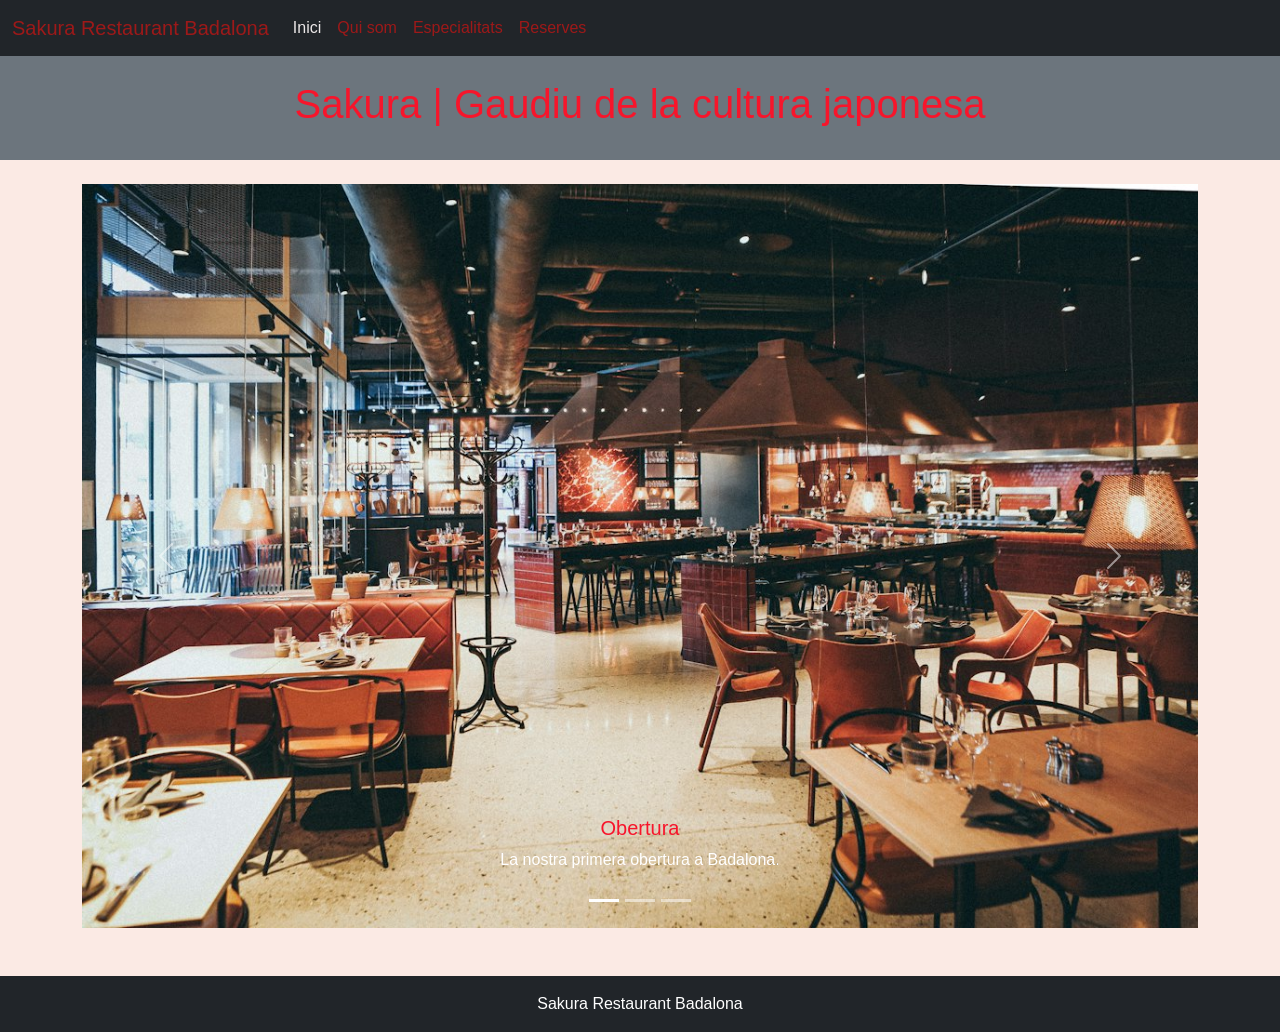
<file: index.html>
<!DOCTYPE html>
<html lang="ca">
<head>
    <meta charset="UTF-8">
    <meta name="viewport" content="width=device-width, initial-scale=1.0">
    <title>Restaurant Sakura Badalona</title>
    <link href="https://cdn.jsdelivr.net/npm/bootstrap@5.3.0/dist/css/bootstrap.min.css" rel="stylesheet">
        <script src="https://cdn.jsdelivr.net/npm/bootstrap@5.3.0/dist/js/bootstrap.bundle.min.js"></script>
    <link rel="stylesheet" href="css/main.css">
</head>
<body>
<nav class="navbar navbar-expand-lg bg-dark" data-bs-theme="dark">
  <div class="container-fluid">
    <a class="navbar-brand" href="#">Sakura Restaurant Badalona</a>
    <button class="navbar-toggler" type="button" data-bs-toggle="collapse" data-bs-target="#navbarNav" aria-controls="navbarNav" aria-expanded="false" aria-label="Toggle navigation">
      <span class="navbar-toggler-icon"></span>
    </button>
    <div class="collapse navbar-collapse" id="navbarNav">
      <ul class="navbar-nav">
        <li class="nav-item">
          <a class="nav-link active" aria-current="page" href="../index.html">Inici</a>
        </li>
        <li class="nav-item">
          <a class="nav-link" href="/html/quisom.html">Qui som</a>
        </li>
        <li class="nav-item">
          <a class="nav-link" href="/html/especialitats.html">Especialitats</a>
        </li>
        <li class="nav-item">
        <a class="nav-link"  href="/html/reserves.html">Reserves</a>
        </li>
      </ul>
    </div>
  </div>
</nav>
    <header class="bg-secondary text-white text-center py-4">
        <div class="container">
            <h1>Sakura | Gaudiu de la cultura japonesa</h1>
        </div>
    </header>
    <section class="container my-4">
<div id="carouselExampleCaptions" class="carousel slide">
  <div class="carousel-indicators">
    <button type="button" data-bs-target="#carouselExampleCaptions" data-bs-slide-to="0" class="active" aria-current="true" aria-label="Slide 1"></button>
    <button type="button" data-bs-target="#carouselExampleCaptions" data-bs-slide-to="1" aria-label="Slide 2"></button>
    <button type="button" data-bs-target="#carouselExampleCaptions" data-bs-slide-to="2" aria-label="Slide 3"></button>
  </div>
  <div class="carousel-inner">
    <div class="carousel-item active">
      <img src="img/Restaurant_1.jpg" class="d-block w-100" alt="...">
      <div class="carousel-caption d-none d-md-block">
        <h5>Obertura</h5>
        <p>La nostra primera obertura a Badalona.</p>
      </div>
    </div>
    <div class="carousel-item">
      <img src="img/cocinero_haciendo_sushi.jpg" class="d-block w-100" alt="...">
      <div class="carousel-caption d-none d-md-block">
        <h5>Cuiners</h5>
        <p>Tots els nostres cuiners son vinguts de Asia.</p>
      </div>
    </div>
  <button class="carousel-control-prev" type="button" data-bs-target="#carouselExampleCaptions" data-bs-slide="prev">
    <span class="carousel-control-prev-icon" aria-hidden="true"></span>
    <span class="visually-hidden">Previous</span>
  </button>
  <button class="carousel-control-next" type="button" data-bs-target="#carouselExampleCaptions" data-bs-slide="next">
    <span class="carousel-control-next-icon" aria-hidden="true"></span>
    <span class="visually-hidden">Next</span>
  </button>
</div>
    </section>
    </article>
    </body>
    <footer class="bg-dark text-white text-center py-3 mt-5">
        <p class="mb-0">Sakura Restaurant Badalona</p>
    </footer>
</body>
</html>
</file>
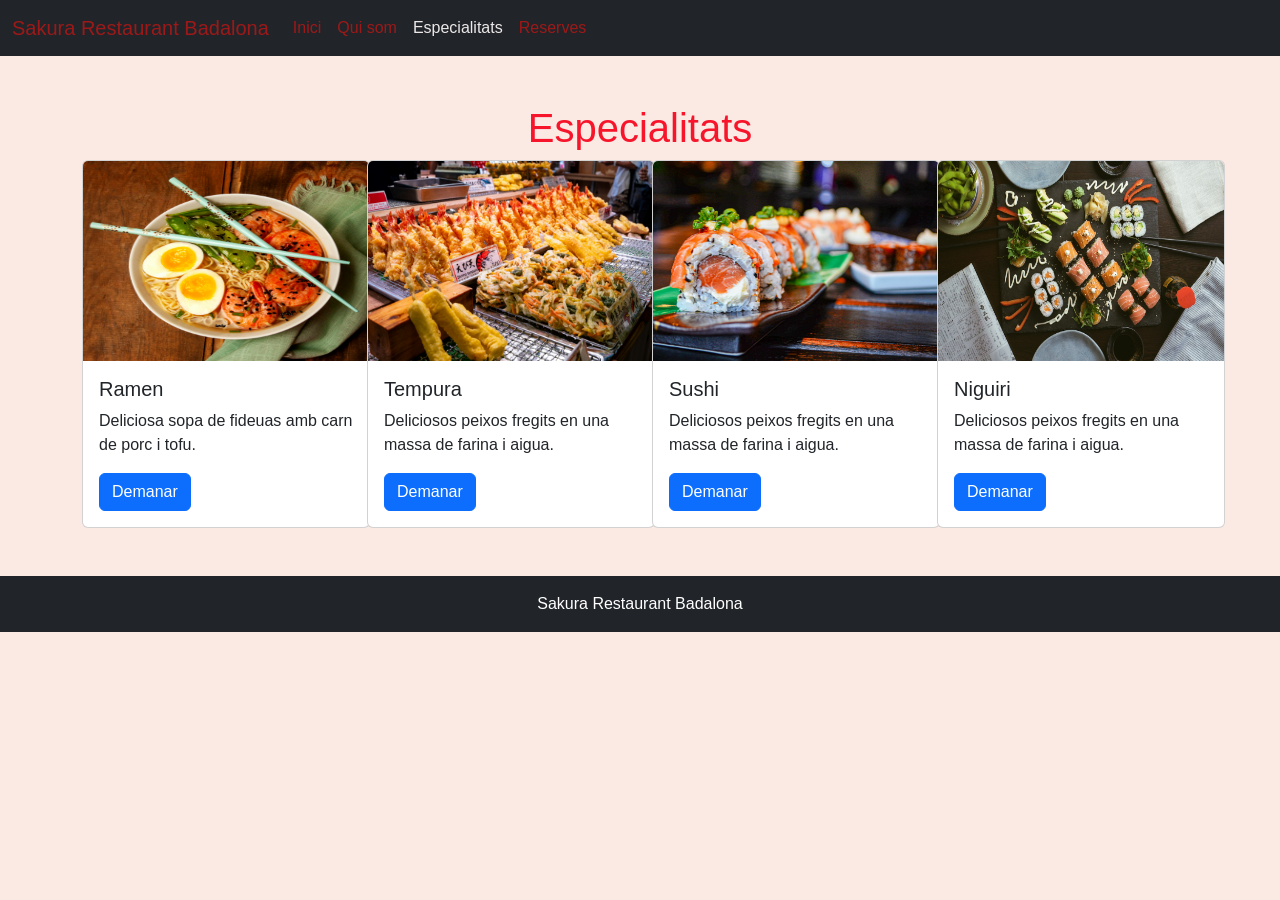
<file: html/especialitats.html>
<!DOCTYPE html>
<html lang="ca">
<head>
    <meta charset="UTF-8">
    <meta name="viewport" content="width=device-width, initial-scale=1.0">
    <title>Restaurant Sakura Badalona</title>
    <link href="https://cdn.jsdelivr.net/npm/bootstrap@5.3.0/dist/css/bootstrap.min.css" rel="stylesheet">
        <script src="https://cdn.jsdelivr.net/npm/bootstrap@5.3.0/dist/js/bootstrap.bundle.min.js"></script>
    <link rel="stylesheet" href="../css/main.css">
</head>
<body>
<nav class="navbar navbar-expand-lg bg-dark" data-bs-theme="dark">
  <div class="container-fluid">
    <a class="navbar-brand" href="#">Sakura Restaurant Badalona</a>
    <button class="navbar-toggler" type="button" data-bs-toggle="collapse" data-bs-target="#navbarNav" aria-controls="navbarNav" aria-expanded="false" aria-label="Toggle navigation">
      <span class="navbar-toggler-icon"></span>
    </button>
    <div class="collapse navbar-collapse" id="navbarNav">
      <ul class="navbar-nav">
        <li class="nav-item">
          <a class="nav-link" href="/index.html">Inici</a>
        </li>
        <li class="nav-item">
          <a class="nav-link" href="quisom.html">Qui som</a>
        </li>
        <li class="nav-item">
          <a class="nav-link active" aria-current="page" href="especialitats.html">Especialitats</a>
        </li>
        <li class="nav-item">
        <a class="nav-link" href="reserves.html">Reserves</a>
        </li>
      </ul>
    </div>
  </div>
</nav>
<main class="container my-5">
    <h1 class="text-center">Especialitats</h1>
 <article class="row g-4">
    <section class="col-12 col-md-6 col-lg-3">
<div class="card" style="width: 18rem;">
  <img src="/img/ramen.jpg" class="card-img-top" alt="..." width="100" height="200">
  <div class="card-body">
    <h5 class="card-title">Ramen</h5>
    <p class="card-text">Deliciosa sopa de fideuas amb carn de porc i tofu.</p>
    <a href="#" class="btn btn-primary">Demanar</a>
  </div>
</div>
</section>
    <section class="col-12 col-md-6 col-lg-3">
<div class="card" style="width: 18rem;">
  <img src="/img/tempura.jpg" class="card-img-top" alt="..." width="100" height="200">
  <div class="card-body">
    <h5 class="card-title">Tempura</h5>
    <p class="card-text">Deliciosos peixos fregits en una massa de farina i aigua.</p>
    <a href="#" class="btn btn-primary">Demanar</a>
  </div>
</div>
</section>
    <section class="col-12 col-md-6 col-lg-3">
<div class="card" style="width: 18rem;">
  <img src="/img/sushi.jpg" class="card-img-top" alt="..." width="100" height="200">
  <div class="card-body">
    <h5 class="card-title">Sushi</h5>
    <p class="card-text">Deliciosos peixos fregits en una massa de farina i aigua.</p>
    <a href="#" class="btn btn-primary">Demanar</a>
  </div>
</div>
</section>
    <section class="col-12 col-md-6 col-lg-3">
<div class="card" style="width: 18rem;">
<img src="/img/niguiris.jpg" class="card-img-top" alt="..." width="100" height="200">
<div class="card-body">
    <h5 class="card-title">Niguiri</h5>
    <p class="card-text">Deliciosos peixos fregits en una massa de farina i aigua.</p>
    <a href="#" class="btn btn-primary">Demanar</a>
</div>
</div>
</section>
</article>
</main>
    <footer class="bg-dark text-white text-center py-3 mt-5">
        <p class="mb-0">Sakura Restaurant Badalona</p>
    </footer>
</body>
</html>
</file>
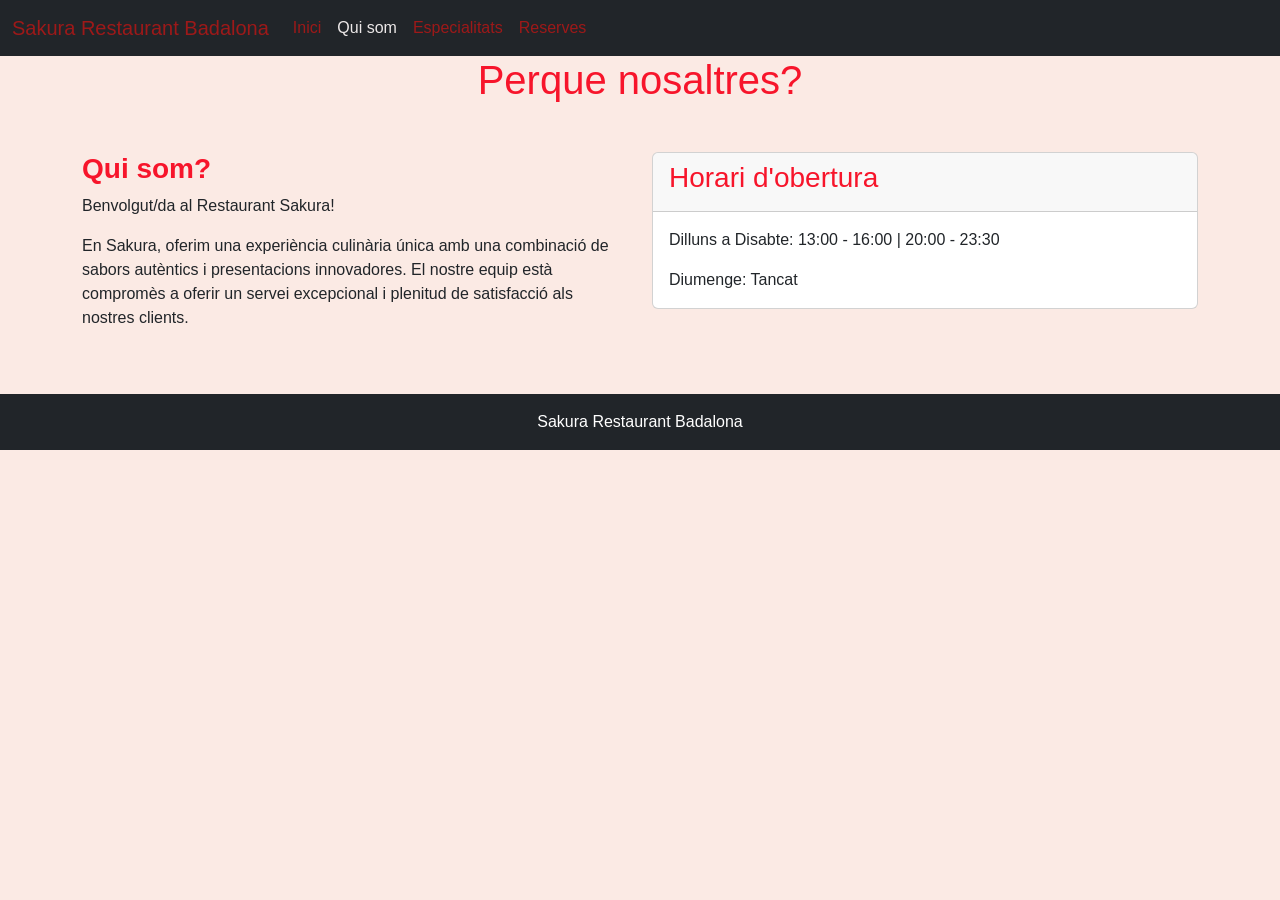
<file: html/quisom.html>
<!DOCTYPE html>
<html lang="ca">
<head>
    <meta charset="UTF-8">
    <meta name="viewport" content="width=device-width, initial-scale=1.0">
    <title>Restaurant Sakura Badalona</title>
    <link href="https://cdn.jsdelivr.net/npm/bootstrap@5.3.0/dist/css/bootstrap.min.css" rel="stylesheet">
        <script src="https://cdn.jsdelivr.net/npm/bootstrap@5.3.0/dist/js/bootstrap.bundle.min.js"></script>
    <link rel="stylesheet" href="../css/main.css">
</head>
<body>
<nav class="navbar navbar-expand-lg bg-dark" data-bs-theme="dark">
  <div class="container-fluid">
    <a class="navbar-brand" href="#">Sakura Restaurant Badalona</a>
    <button class="navbar-toggler" type="button" data-bs-toggle="collapse" data-bs-target="#navbarNav" aria-controls="navbarNav" aria-expanded="false" aria-label="Toggle navigation">
      <span class="navbar-toggler-icon"></span>
    </button>
    <div class="collapse navbar-collapse" id="navbarNav">
      <ul class="navbar-nav">
        <li class="nav-item">
          <a class="nav-link" href="../index.html">Inici</a>
        </li>
        <li class="nav-item">
          <a class="nav-link active" aria-current="page" href="quisom.html">Qui som</a>
        </li>
        <li class="nav-item">
          <a class="nav-link" href="especialitats.html">Especialitats</a>
        </li>
        <li class="nav-item">
        <a class="nav-link" href="reserves.html">Reserves</a>
        </li>
      </ul>
    </div>
  </div>
</nav>
<header>
    <h1 class="text-center">Perque nosaltres?</h1>
</header>
<body>
    <main class="container my-5">
        <section class="row g-4">
            <article class="col-6">
                <h3>
                    <strong>Qui som?</strong>
                </h3>
                <p>Benvolgut/da al Restaurant Sakura!</p>
                <p>En Sakura, oferim una experiència culinària única amb una combinació de sabors autèntics i presentacions innovadores. El nostre equip està compromès a oferir un servei excepcional i plenitud de satisfacció als nostres clients.</p>
            </article>
            <article class="col-6">
               <div class="card">
  <div class="card-header">
    <h3>Horari d'obertura</h3>
  </div>
  <div class="card-body">
    <p class="card-text">Dilluns a Disabte: 13:00 - 16:00 | 20:00 - 23:30</p>
    <p class="card-text">Diumenge: Tancat</p>
  </div>
</div>
            </article>
        </section>
    </main>
    <footer class="bg-dark text-white text-center py-3 mt-5">
        <p class="mb-0">Sakura Restaurant Badalona</p>
    </footer>
</body>
</html>
</file>
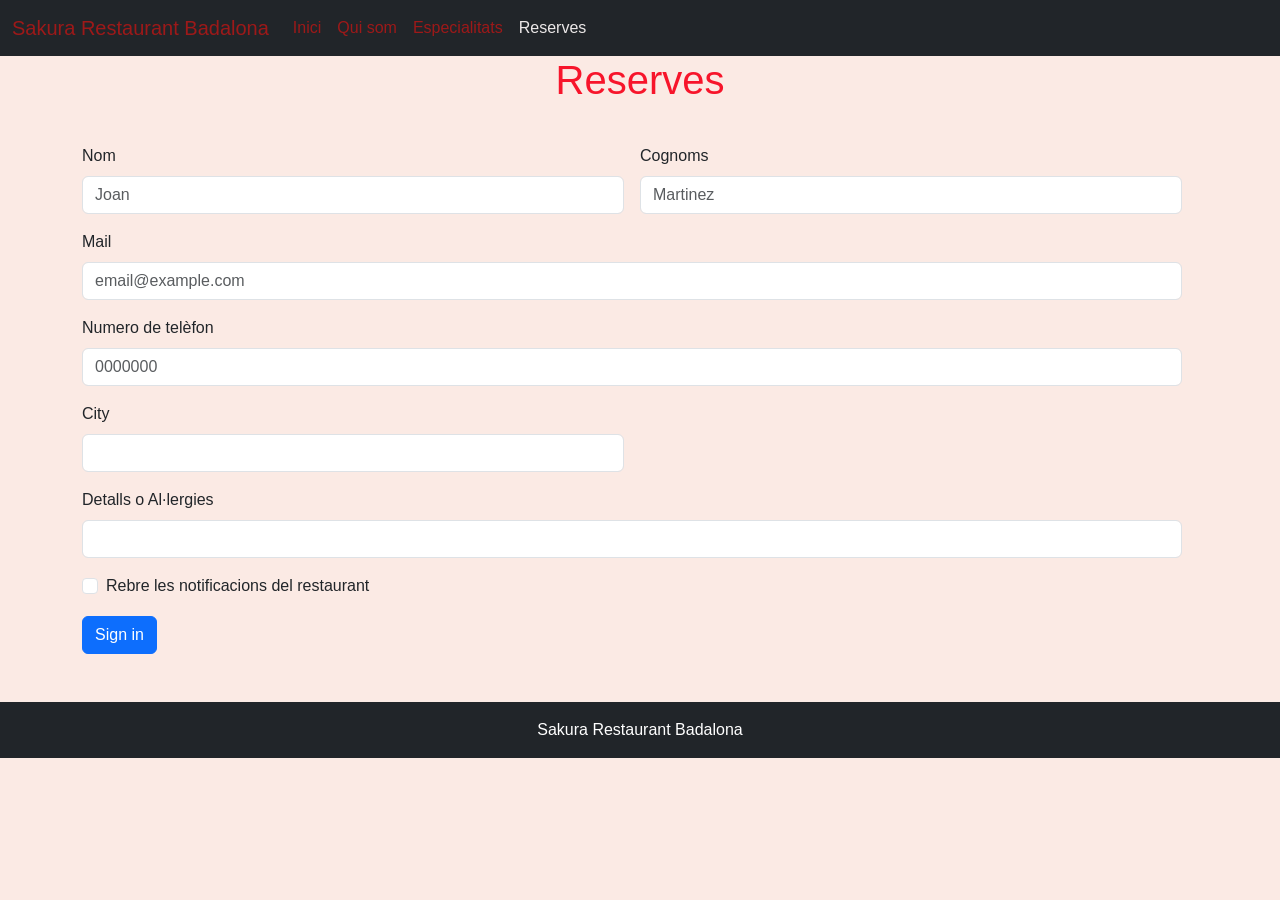
<file: html/reserves.html>
<!DOCTYPE html>
<html lang="ca">
<head>
    <meta charset="UTF-8">
    <meta name="viewport" content="width=device-width, initial-scale=1.0">
    <title>Restaurant Sakura Badalona</title>
    <link href="https://cdn.jsdelivr.net/npm/bootstrap@5.3.0/dist/css/bootstrap.min.css" rel="stylesheet">
        <script src="https://cdn.jsdelivr.net/npm/bootstrap@5.3.0/dist/js/bootstrap.bundle.min.js"></script>
        <script src="../js/script.js"></script>
    <link rel="stylesheet" href="../css/main.css">
</head>
<body>
<nav class="navbar navbar-expand-lg bg-dark" data-bs-theme="dark">
  <div class="container-fluid">
    <a class="navbar-brand" href="#">Sakura Restaurant Badalona</a>
    <button class="navbar-toggler" type="button" data-bs-toggle="collapse" data-bs-target="#navbarNav" aria-controls="navbarNav" aria-expanded="false" aria-label="Toggle navigation">
      <span class="navbar-toggler-icon"></span>
    </button>
    <div class="collapse navbar-collapse" id="navbarNav">
      <ul class="navbar-nav">
        <li class="nav-item">
          <a class="nav-link" href="../index.html">Inici</a>
        </li>
        <li class="nav-item">
          <a class="nav-link" href="quisom.html">Qui som</a>
        </li>
        <li class="nav-item">
          <a class="nav-link" href="especialitats.html">Especialitats</a>
        </li>
        <li class="nav-item">
        <a class="nav-link active" aria-current="page" href="reserves.html">Reserves</a>
        </li>
      </ul>
    </div>
  </div>
</nav>
<main>
<article class="container-sm">
    <section class="row g-3">
        <h1 class="text-center">Reserves</h1>
<form class="row g-3">
  <div class="col-md-6">
    <label for="inputEmail4" class="form-label">Nom</label>
    <input type="name" class="form-control" id="inputName4" placeholder="Joan">
  </div>
  <div class="col-md-6">
    <label for="inputPassword4" class="form-label">Cognoms</label>
    <input type="surname" class="form-control" id="inputSurname4" placeholder="Martinez">
  </div>
  <div class="col-12">
       <label for="inputEmail4" class="form-label">Mail</label>
    <input type="email" class="form-control" id="inputEmail4" placeholder="email@example.com">
  </div>
  <div class="col-12">
    <label for="inputAddress2" class="form-label">Numero de telèfon</label>
    <input type="text" class="form-control" id="inputAddress2" placeholder="0000000">
  </div>
  <div class="col-md-6">
    <label for="inputCity" class="form-label">City</label>
    <input type="text" class="form-control" id="inputCity">
  </div>
  <div class="col-12">
    <label for="inputZip" class="form-label">Detalls o Al·lergies</label>
    <input type="text" class="form-control" id="inputZip">
  </div>
  <div class="col-12">
    <div class="form-check">
      <input class="form-check-input" type="checkbox" id="gridCheck">
      <label class="form-check-label" for="gridCheck">
        Rebre les notificacions del restaurant
      </label>
    </div>
  </div>
  <div class="col-12">
    <button type="submit" class="btn btn-primary">Sign in</button>
  </div>
</form>
</section>
        </article>
</main>
<footer class="bg-dark text-white text-center py-3 mt-5">
        <p class="mb-0">Sakura Restaurant Badalona</p>
    </footer>
</body>
</html>
</file>
<file: css/main.css>
/* Estils personalitzats per al Restaurant Sakura Badalona */
body {
    font-family: 'Segoe UI', Tahoma, Geneva, Verdana, sans-serif;
    background-color: #fbeae4;
}

.object-fit-cover {
    object-fit: cover;
}

.card {
    transition: transform 0.2s ease, box-shadow 0.2s ease;
}

.card:hover {
    transform: translateY(-4px);
    box-shadow: 0 8px 20px rgba(0, 0, 0, 0.12) !important;
}

.dropdown-menu-dark .dropdown-item:hover {
    background-color: #dc3545;
}


.navbar {
    background-color: #000;
}

.navbar-brand,
.navbar-nav .nav-link {
    color: #9d1919;
}

.navbar-nav .nav-link:hover,
.navbar-nav .nav-link:focus,
.navbar-nav .nav-link.active {
    color: #ece8e8;
}

h1, h2, h3, h4, h5, h6 {
    color: #f7152b;
}
</file>
